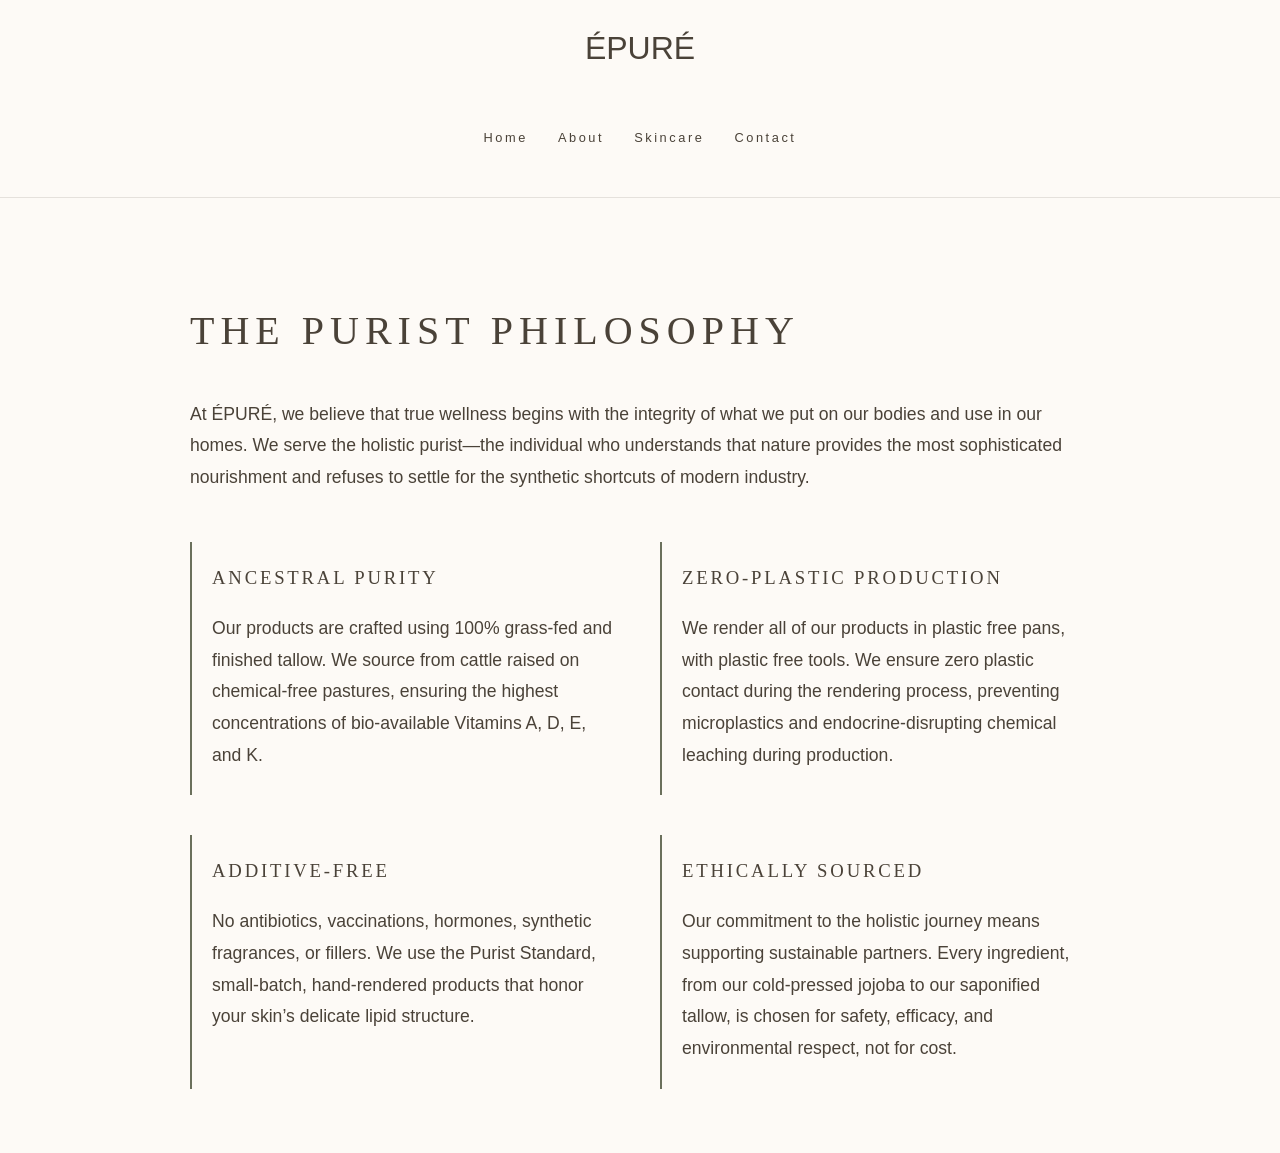
<file: about.html>
<!DOCTYPE html>
<html lang="en">
<head>
    <meta charset="UTF-8">
    <meta name="viewport" content="width=device-width, initial-scale=1.0">
    <meta name="description" content="Discover ÉPURÉ, the home of 100% grass-fed, plastic-free, and additive-free tallow skincare and household essentials. For the holistic purist who refuses to compromise on quality, sustainability, or purity.">
    <meta name="keywords" content="tallow skincare, plastic-free soap, non-toxic household cleaner, grass-fed tallow, holistic skincare, clean beauty, ancestral nutrition, sustainable skincare, zero-plastic skincare">
    <title>Our Philosophy | ÉPURÉ | For the holistic purist</title>
    
    <link rel="stylesheet" href="style.css">
    <style>
        .about-section { padding: 4rem 10%; max-width: 900px; margin: 0 auto; }
        .about-section h1 { font-family: serif; font-size: 2.5rem; text-transform: uppercase; margin-bottom: 2rem; }
        .about-section p { font-size: 1.1rem; margin-bottom: 1.5rem; color: #4a4238; }
        .values-grid { display: grid; grid-template-columns: 1fr 1fr; gap: 40px; margin-top: 3rem; }
        .value-box { border-left: 2px solid #6b705c; padding-left: 20px; }
    </style>
</head>
<body>

    <header>
        <div style="text-align: center; font-size: 2rem; padding-top: 20px;">ÉPURÉ</div>
        <nav>
            <a href="index.html">Home</a>
            <a href="about.html">About</a>
            <a href="skincare.html">Skincare</a>
            <a href="contact.html">Contact</a>
        </nav>
    </header>

    <section class="about-section">
        <h1>The Purist Philosophy</h1>
        <p>At ÉPURÉ, we believe that true wellness begins with the integrity of what we put on our bodies and use in our homes. We serve the holistic purist—the individual who understands that nature provides the most sophisticated nourishment and refuses to settle for the synthetic shortcuts of modern industry.</p>
        
        <div class="values-grid">
            <div class="value-box">
                <h3>Ancestral Purity</h3>
                <p>Our products are crafted using 100% grass-fed and finished tallow. We source from cattle raised on chemical-free pastures, ensuring the highest concentrations of bio-available Vitamins A, D, E, and K.</p>
            </div>
            <div class="value-box">
                <h3>Zero-Plastic Production</h3>
                <p>We render all of our products in plastic free pans, with plastic free tools. We ensure zero plastic contact during the rendering process, preventing microplastics and endocrine-disrupting chemical leaching during production. </p>
            </div>
            <div class="value-box">
                <h3>Additive-Free</h3>
                <p>No antibiotics, vaccinations, hormones, synthetic fragrances, or fillers. We use the Purist Standard, small-batch, hand-rendered products that honor your skin’s delicate lipid structure.</p>
            </div>
            <div class="value-box">
                <h3>Ethically Sourced</h3>
                <p>Our commitment to the holistic journey means supporting sustainable partners. Every ingredient, from our cold-pressed jojoba to our saponified tallow, is chosen for safety, efficacy, and environmental respect, not for cost.</p>
            </div>
        </div>
    </section>

</body>
</html>
</file>
<file: style.css>
/* --- Global Styles --- */
:root {
    --bg-color: #fdfaf6;        /* Creamy Beige */
    --text-color: #4a4238;      /* Deep Muted Brown */
    --olive-green: #6b705c;     /* Muted Olive */
    --border-color: #e5e1dc;    /* Subtle separator */
    --font-heading: 'Playfair Display', serif; /* Or use 'Georgia' as a standard fallback */
    --font-body: 'Helvetica Neue', Arial, sans-serif;
}

body {
    background-color: var(--bg-color);
    color: var(--text-color);
    font-family: var(--font-body);
    margin: 0;
    line-height: 1.8;
}

/* --- Typography --- */
h1, h2, h3 {
    font-family: var(--font-heading);
    font-weight: 400;
    text-transform: uppercase;
    letter-spacing: 0.15em;
}

/* --- Layout --- */
.container {
    max-width: 1200px;
    margin: 0 auto;
    padding: 0 40px;
}

/* --- Navigation --- */
nav {
    display: flex;
    justify-content: center;
    gap: 30px;
    padding: 3rem 0;
    border-bottom: 1px solid var(--border-color);
}

nav a {
    text-decoration: none;
    color: var(--text-color);
    font-size: 0.8rem;
    letter-spacing: 0.2em;
    transition: color 0.3s ease;
}

nav a:hover {
    color: var(--olive-green);
}

/* --- Product Cards --- */
.product-grid {
    display: grid;
    grid-template-columns: repeat(auto-fit, minmax(250px, 1fr));
    gap: 50px;
    padding: 4rem 0;
}

.card {
    display: flex;
    flex-direction: column;
    align-items: center;
    text-align: center;
}

.card-image-box {
    width: 100%;
    aspect-ratio: 3/4; /* Keeps images uniform */
    background-color: #f2efeb;
    margin-bottom: 1.5rem;
    transition: transform 0.5s ease;
}

.card-image-box:hover {
    transform: scale(1.02);
}

.card h3 {
    font-size: 1.1rem;
    margin: 10px 0 5px 0;
}

.price {
    font-size: 0.9rem;
    color: var(--olive-green);
    margin-bottom: 1rem;
}

/* --- Luxury Buttons --- */
.btn-shop {
    padding: 12px 30px;
    border: 1px solid var(--text-color);
    background: transparent;
    color: var(--text-color);
    letter-spacing: 0.1em;
    cursor: pointer;
    transition: all 0.4s ease;
}

.btn-shop:hover {
    background: var(--text-color);
    color: var(--bg-color);
}
</file>
